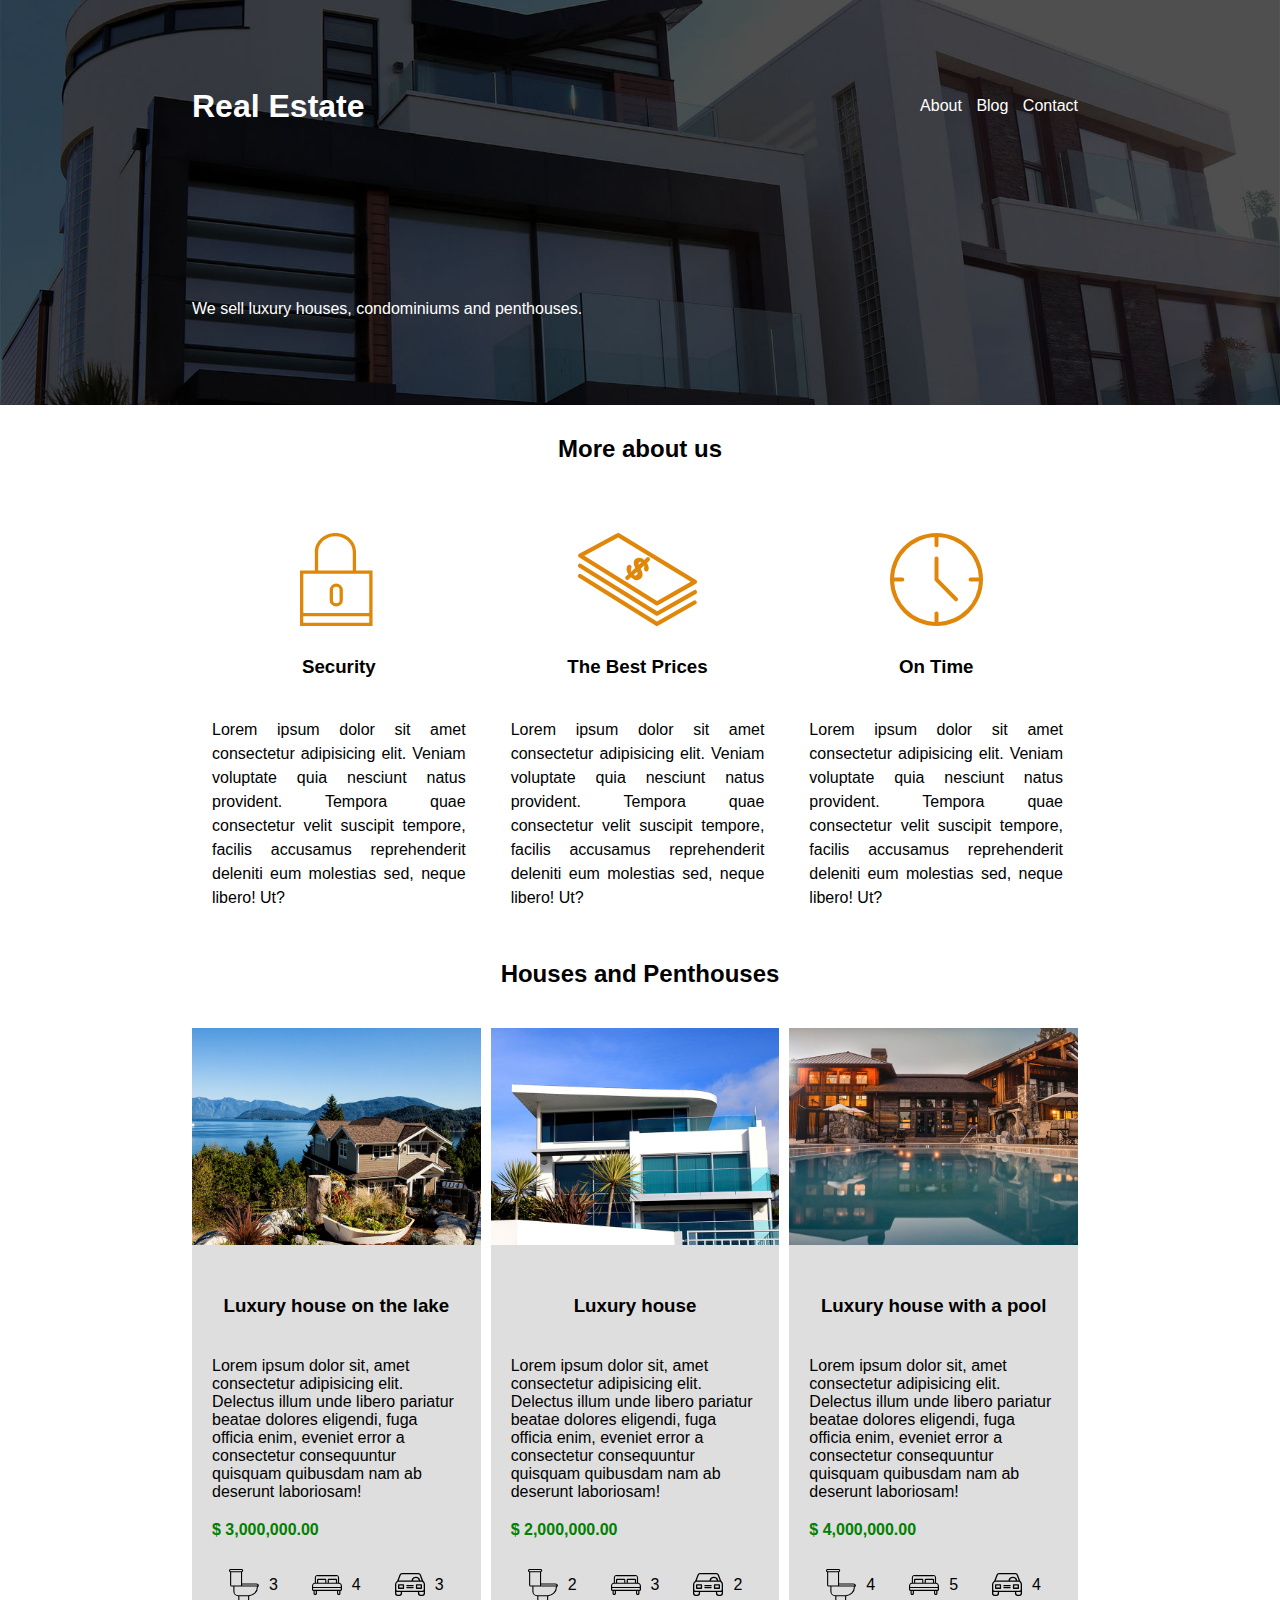
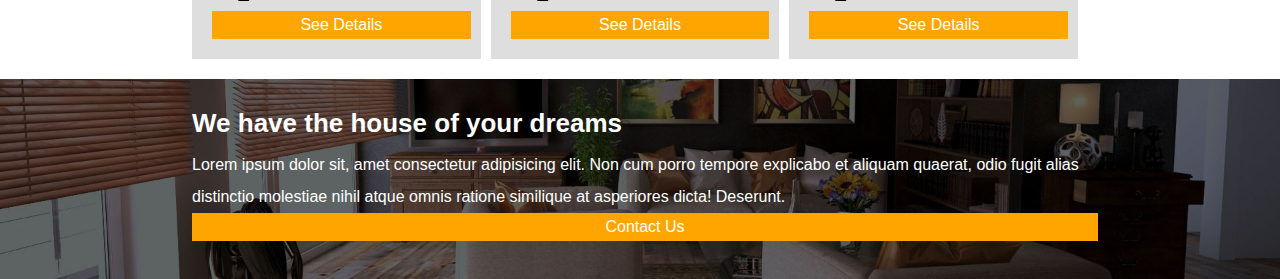
<file: index.html>
<!DOCTYPE html>
<html lang="en">
<head>
    <meta charset="UTF-8">
    <meta name="viewport" content="width=device-width, initial-scale=1.0">
    <link rel="stylesheet" href="styles/mystyles.css">
    <title>Index</title>
</head>
<body>
    <header class="header-container">
        <div class="header-flex container">
            <div class="header-bar">
                <a href="index.html"><h1>Real Estate</h1></a>

                <div class="mobile-menu">
                    <a href="#navigation">
                        <img class="bars" src="img/bars.svg" alt="hamburger menu">
                    </a>
                </div>
                <nav id="navigation" class="menu">
                    <a href="about.html">About</a>
                    <a href="blog.html">Blog</a>
                    <a href="contact.html">Contact</a>
                </nav>
            </div>

            <div class="header-text">
                <p>We sell luxury houses, condominiums and penthouses.</p>
            </div>
        </div>
    </header>

    <main>
        <h2>More about us</h2>
        <div class="about-us-container container">
            <div class="about-item">
                <img src="/img/icon1.svg" alt="img icon 1 svg">
                <h3>Security</h3>
                <p>Lorem ipsum dolor sit amet consectetur adipisicing elit. Veniam voluptate quia nesciunt natus provident. Tempora quae consectetur velit suscipit tempore, facilis accusamus reprehenderit deleniti eum molestias sed, neque libero! Ut?</p>
            </div>
            <div class="about-item">
                <img src="/img/icon2.svg" alt="img icon 2 svg">
                <h3>The Best Prices</h3>
                <p>Lorem ipsum dolor sit amet consectetur adipisicing elit. Veniam voluptate quia nesciunt natus provident. Tempora quae consectetur velit suscipit tempore, facilis accusamus reprehenderit deleniti eum molestias sed, neque libero! Ut?</p>
            </div>
            <div class="about-item">
                <img src="/img/icon3.svg" alt="img icon 3 svg">
                <h3>On Time</h3>
                <p>Lorem ipsum dolor sit amet consectetur adipisicing elit. Veniam voluptate quia nesciunt natus provident. Tempora quae consectetur velit suscipit tempore, facilis accusamus reprehenderit deleniti eum molestias sed, neque libero! Ut?</p>
            </div>
        </div>

        <h2>Houses and Penthouses</h2>
        <div class="about-us-container container">
            <div class="an-item">
                <div class="an-item-img ">
                    <img src="/img/announcement1.jpg" alt="img announcement 1">
                </div>
                <div class="an-item-text">
                    <h3>Luxury house on the lake</h3>
                    <p>Lorem ipsum dolor sit, amet consectetur adipisicing elit. Delectus illum unde libero pariatur beatae dolores eligendi, fuga officia enim, eveniet error a consectetur consequuntur quisquam quibusdam nam ab deserunt laboriosam!
                    </p>
                    <p class="price">$ 3,000,000.00</p>
                    <ul>
                        <li class="icons">
                            <img src="/img/icon_wc.svg" alt="img icon wc">
                            <p>3</p>
                        </li>
                        <li class="icons">
                            <img src="/img/icon_room.svg" alt="img icon room">
                            <p>4</p>
                        </li>
                        <li class="icons">
                            <img src="/img/icon_parking.svg" alt="img icon parking">
                            <p>3</p>
                        </li>
                    </ul>
                    <a class="btn-details" href="#">See Details</a>
                </div>
            </div>
            <div class="an-item">
                <div class="an-item-img">
                    <img src="/img/announcement2.jpg" alt="img announcement 2">
                </div>
                <div class="an-item-text">
                    <h3>Luxury house</h3>
                    <p>Lorem ipsum dolor sit, amet consectetur adipisicing elit. Delectus illum unde libero pariatur beatae dolores eligendi, fuga officia enim, eveniet error a consectetur consequuntur quisquam quibusdam nam ab deserunt laboriosam!
                    </p>
                    <p class="price">$ 2,000,000.00</p>
                    <ul>
                        <li class="icons">
                            <img src="/img/icon_wc.svg" alt="img icon wc">
                            <p>2</p>
                        </li>
                        <li class="icons">
                            <img src="/img/icon_room.svg" alt="img icon room">
                            <p>3</p>
                        </li>
                        <li class="icons">
                            <img src="/img/icon_parking.svg" alt="img icon parking">
                            <p>2</p>
                        </li>
                    </ul>
                    <a class="btn-details" href="#">See Details</a>
                </div>
            </div>
            <div class="an-item">
                <div class="an-item-img">
                    <img src="/img/announcement3.jpg" alt="img announcement 3">
                </div>
                <div class="an-item-text">
                    <h3>Luxury house with a pool</h3>
                    <p>Lorem ipsum dolor sit, amet consectetur adipisicing elit. Delectus illum unde libero pariatur beatae dolores eligendi, fuga officia enim, eveniet error a consectetur consequuntur quisquam quibusdam nam ab deserunt laboriosam!
                    </p>
                    <p class="price">$ 4,000,000.00</p>
                    <ul>
                        <li class="icons">
                            <img src="/img/icon_wc.svg" alt="img icon wc">
                            <p>4</p>
                        </li>
                        <li class="icons">
                            <img src="/img/icon_room.svg" alt="img icon room">
                            <p>5</p>
                        </li>
                        <li class="icons">
                            <img src="/img/icon_parking.svg" alt="img icon parking">
                            <p>4</p>
                        </li>
                    </ul>
                    <a class="btn-details" href="#">See Details</a>
                </div>
            </div>
        </div>
    </main>
    <footer class="footer-container">
        <div class="container">
            <p class="title">We have the house of your dreams</p>
            <p class="description">Lorem ipsum dolor sit, amet consectetur adipisicing elit. Non cum porro tempore explicabo et aliquam quaerat, odio fugit alias distinctio molestiae nihil atque omnis ratione similique at asperiores dicta! Deserunt.</p>
            <a class="btn-details" href="contact.html">Contact Us</a>
        </div>
    </footer>
</body>
</html>
</file>
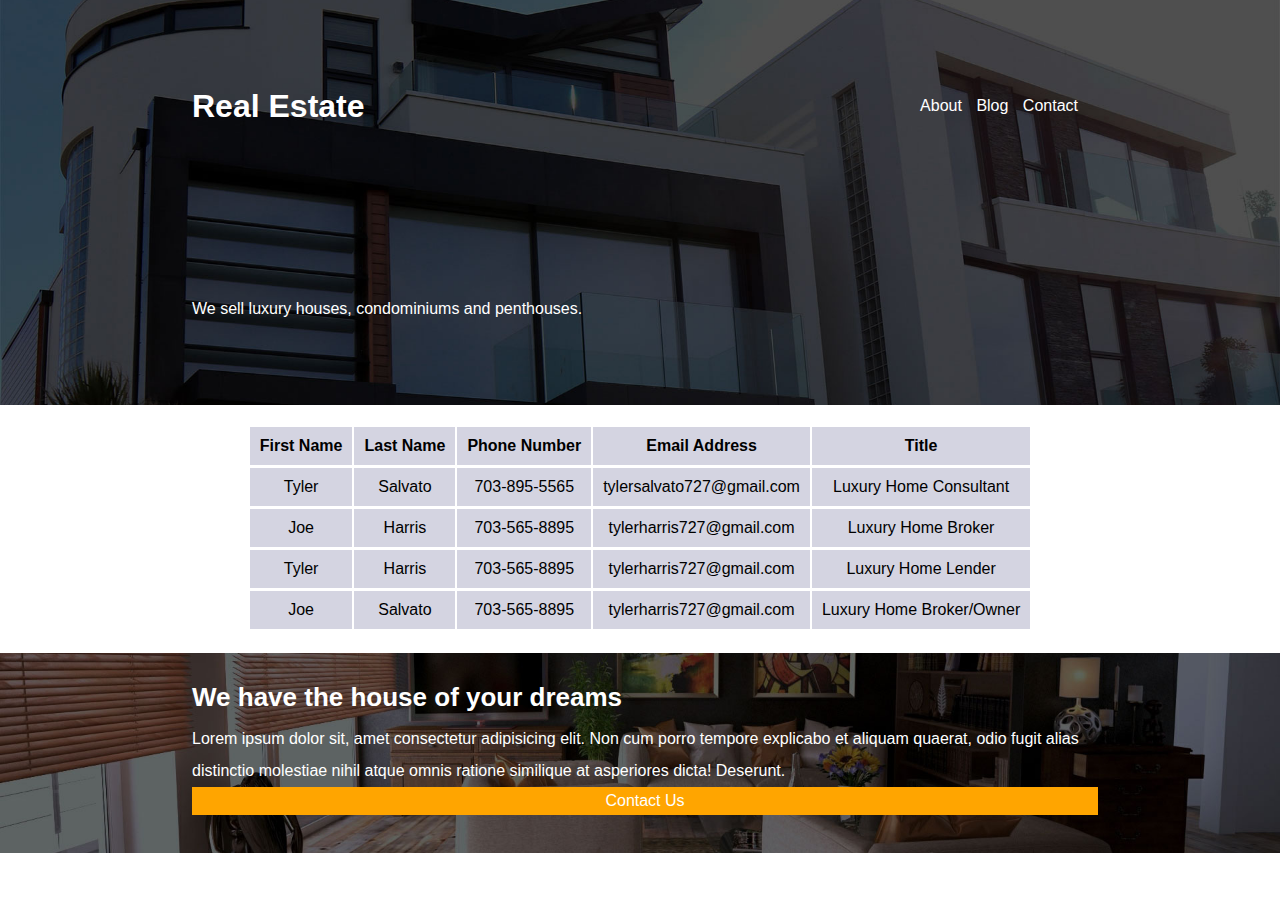
<file: about.html>
<!DOCTYPE html>
<html lang="en">
<head>
    <meta charset="UTF-8">
    <meta name="viewport" content="width=device-width, initial-scale=1.0">
    <link rel="stylesheet" href="styles/mystyles.css">
    <title>About</title>
</head>
<body>
    <header class="header-container">
        <div class="header-flex container">
            <div class="header-bar">
                <a href="index.html"><h1>Real Estate</h1></a>

                <nav>
                    <a href="about.html">About</a>
                    <a href="blog.html">Blog</a>
                    <a href="contact.html">Contact</a>
                </nav>
            </div>

            <div class="header-text">
                <p>We sell luxury houses, condominiums and penthouses.</p>
            </div>
        </div>
    </header>
    <main>
        <!-- create a table-->
        <table>
            <thead>
                <tr>
                    <th>First Name</th>
                    <th>Last Name</th>
                    <th>Phone Number</th>
                    <th>Email Address</th>
                    <th>Title</th>
                </tr>
            </thead>
            <tbody>
                <tr>
                    <td>Tyler</td>
                    <td>Salvato</td>
                    <td>703-895-5565</td>
                    <td>tylersalvato727@gmail.com</td>
                    <td>Luxury Home Consultant</td>
                </tr>
                <tr>
                    <td>Joe</td>
                    <td>Harris</td>
                    <td>703-565-8895</td>
                    <td>tylerharris727@gmail.com</td>
                    <td>Luxury Home Broker</td>
                </tr>
                <tr>
                    <td>Tyler</td>
                    <td>Harris</td>
                    <td>703-565-8895</td>
                    <td>tylerharris727@gmail.com</td>
                    <td>Luxury Home Lender</td>
                </tr>
                <tr>
                    <td>Joe</td>
                    <td>Salvato</td>
                    <td>703-565-8895</td>
                    <td>tylerharris727@gmail.com</td>
                    <td>Luxury Home Broker/Owner</td>
                </tr>
            </tbody>
        </table>
    </main>
    <footer class="footer-container">
        <div class="container">
            <p class="title">We have the house of your dreams</p>
            <p class="description">Lorem ipsum dolor sit, amet consectetur adipisicing elit. Non cum porro tempore explicabo et aliquam quaerat, odio fugit alias distinctio molestiae nihil atque omnis ratione similique at asperiores dicta! Deserunt.</p>
            <a class="btn-details" href="contact.html">Contact Us</a>
        </div>
    </footer>
    
</body>
</html>
</file>
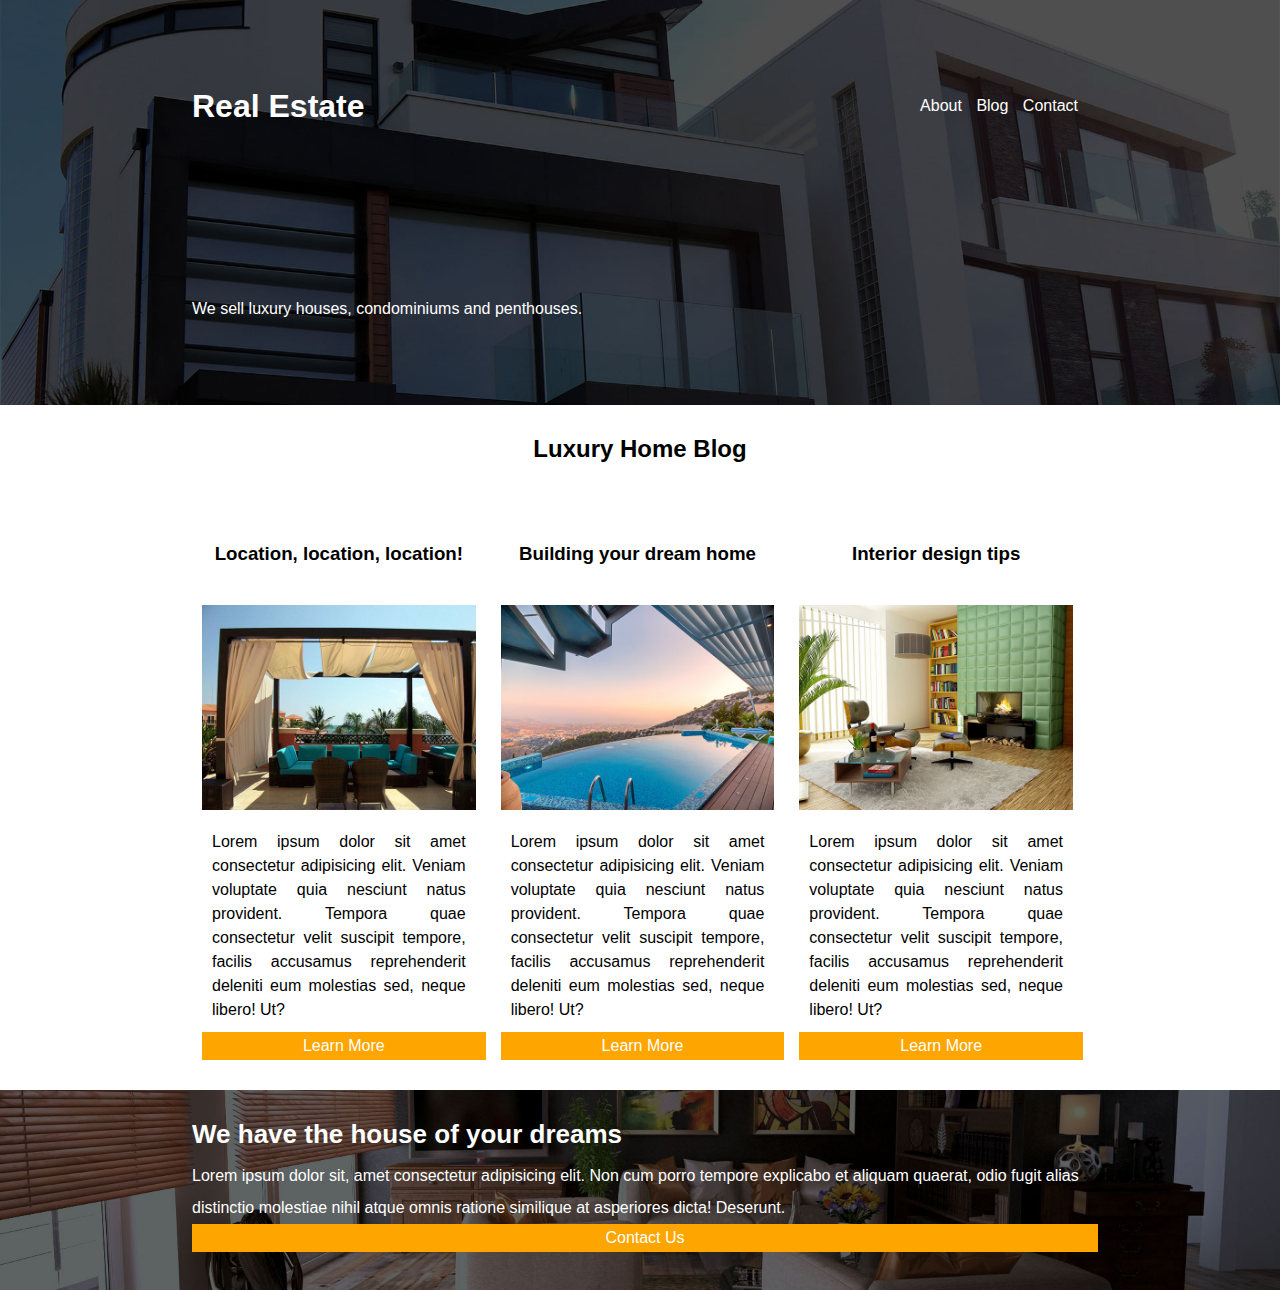
<file: blog.html>
<!DOCTYPE html>
<html lang="en">
<head>
    <meta charset="UTF-8">
    <meta name="viewport" content="width=device-width, initial-scale=1.0">
    <link rel="stylesheet" href="styles/mystyles.css">
    <title>Blog</title>
</head>
<body>
    <header class="header-container">
        <div class="header-flex container">
            <div class="header-bar">
                <a href="index.html"><h1>Real Estate</h1></a>

                <nav>
                    <a href="about.html">About</a>
                    <a href="blog.html">Blog</a>
                    <a href="contact.html">Contact</a>
                </nav>
            </div>

            <div class="header-text">
                <p>We sell luxury houses, condominiums and penthouses.</p>
            </div>
        </div>
    </header>

    <main>
        <h2>Luxury Home Blog</h2>
        <div class="about-us-container container">
            <div class="about-item">
                <h3>Location, location, location!</h3>
                <img src="/img/blog1.jpg" alt="img blog 1 jpg">
                <p>Lorem ipsum dolor sit amet consectetur adipisicing elit. Veniam voluptate quia nesciunt natus provident. Tempora quae consectetur velit suscipit tempore, facilis accusamus reprehenderit deleniti eum molestias sed, neque libero! Ut?</p>
                <a class="btn-details" href="#">Learn More</a>
            </div>
            <div class="about-item">
                <h3>Building your dream home</h3>
                <img src="/img/blog2.jpg" alt="img blog 2 jpg">
                <p>Lorem ipsum dolor sit amet consectetur adipisicing elit. Veniam voluptate quia nesciunt natus provident. Tempora quae consectetur velit suscipit tempore, facilis accusamus reprehenderit deleniti eum molestias sed, neque libero! Ut?</p>
                <a class="btn-details" href="#">Learn More</a>
            </div>
            <div class="about-item">
                <h3>Interior design tips</h3>
                <img src="/img/blog3.jpg" alt="img blog 3 jpg">
                <p>Lorem ipsum dolor sit amet consectetur adipisicing elit. Veniam voluptate quia nesciunt natus provident. Tempora quae consectetur velit suscipit tempore, facilis accusamus reprehenderit deleniti eum molestias sed, neque libero! Ut?</p>
                <a class="btn-details" href="#">Learn More</a>
            </div>
        </div>
    </main>

    <footer class="footer-container">
        <div class="container">
            <p class="title">We have the house of your dreams</p>
            <p class="description">Lorem ipsum dolor sit, amet consectetur adipisicing elit. Non cum porro tempore explicabo et aliquam quaerat, odio fugit alias distinctio molestiae nihil atque omnis ratione similique at asperiores dicta! Deserunt.</p>
            <a class="btn-details" href="contact.html">Contact Us</a>
        </div>
    </footer>
    
</body>
</html>
</file>
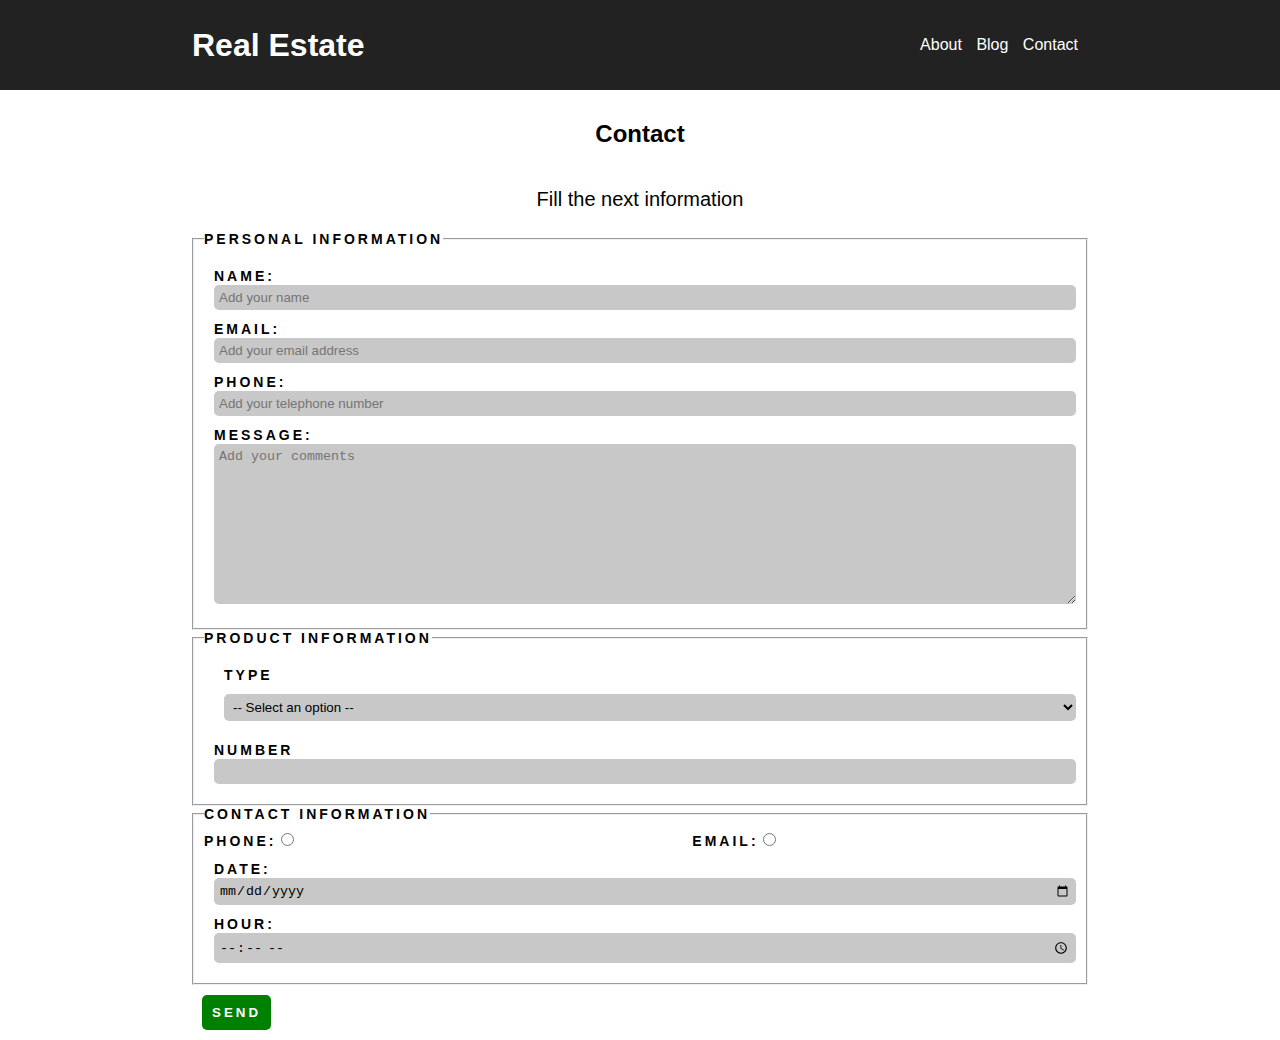
<file: contact.html>
<!DOCTYPE html>
<html lang="en">
<head>
    <meta charset="UTF-8">
    <meta name="viewport" content="width=device-width, initial-scale=1.0">
    <link rel="stylesheet" href="styles/mystyles.css">
    <title>Contact</title>
</head>
<body>
        <header class="contact-header">
            <div class="header-flex container">
                <div class="header-bar">
                    <a href="index.html"><h1>Real Estate</h1></a>
    
                    <nav class="menu">
                        <a href="about.html">About</a>
                        <a href="blog.html">Blog</a>
                        <a href="contact.html">Contact</a>
                    </nav>
                </div>
                </div>
            </div>
        </header>
        <main class="container">
            <h2>Contact</h2>
            <p class="form-details">Fill the next information</p>

            <div>
                <fieldset>
                    <legend>Personal information</legend>
                    <div class="form-control">
                        <label>Name:</label>
                        <input type="text" placeholder="Add your name">
                    </div>
                    <div class="form-control">
                        <label>Email:</label>
                        <input type="email" placeholder="Add your email address">
                    </div>
                    <div class="form-control">
                        <label>Phone:</label>
                        <input type="tel" placeholder="Add your telephone number">
                    </div>
                    <div class="form-control">
                        <label>Message:</label>
                        <textarea name="" id="" cols="30" rows="10" placeholder="Add your comments"></textarea>
                    </div>
                    
                </fieldset>
            </div>
        <div>
            <fieldset>
                <legend>Product Information</legend>
                <div class="form-control">
                    <Label class="form-control">Type</Label>
                    <select class="form-control">
                        <option value="option 1">-- Select an option --</option>
                        <option value="option 2">-- Option 2 --</option>
                        <option value="option 3">-- Option 3 --</option>
                    </select>
                </div>
                <div class="form-control">
                    <label>Number</label>
                    <input type="number">
                </div>
            </fieldset>
        </div>
        <div>
            <fieldset>
                <legend>Contact information</legend>
            <div class="two-columns">
                <div>
                    <label>Phone:</label>
                    <input type="radio" placeholder="Add your telephone number">
                </div>
                <div>
                    <label>Email:</label>
                    <input type="radio" placeholder="Add your email address">
                </div>
            </div>
                <div class="form-control">
                    <label>Date:</label>
                    <input type="date" placeholder="dd/mm/yyyy">
                </div>
                <div class="form-control">
                    <label>Hour:</label>
                    <input type="time">
                </div>
            </fieldset>
        </div>
        <button class="btn-form">Send</button>

        </main>
</body>
</html>
</file>
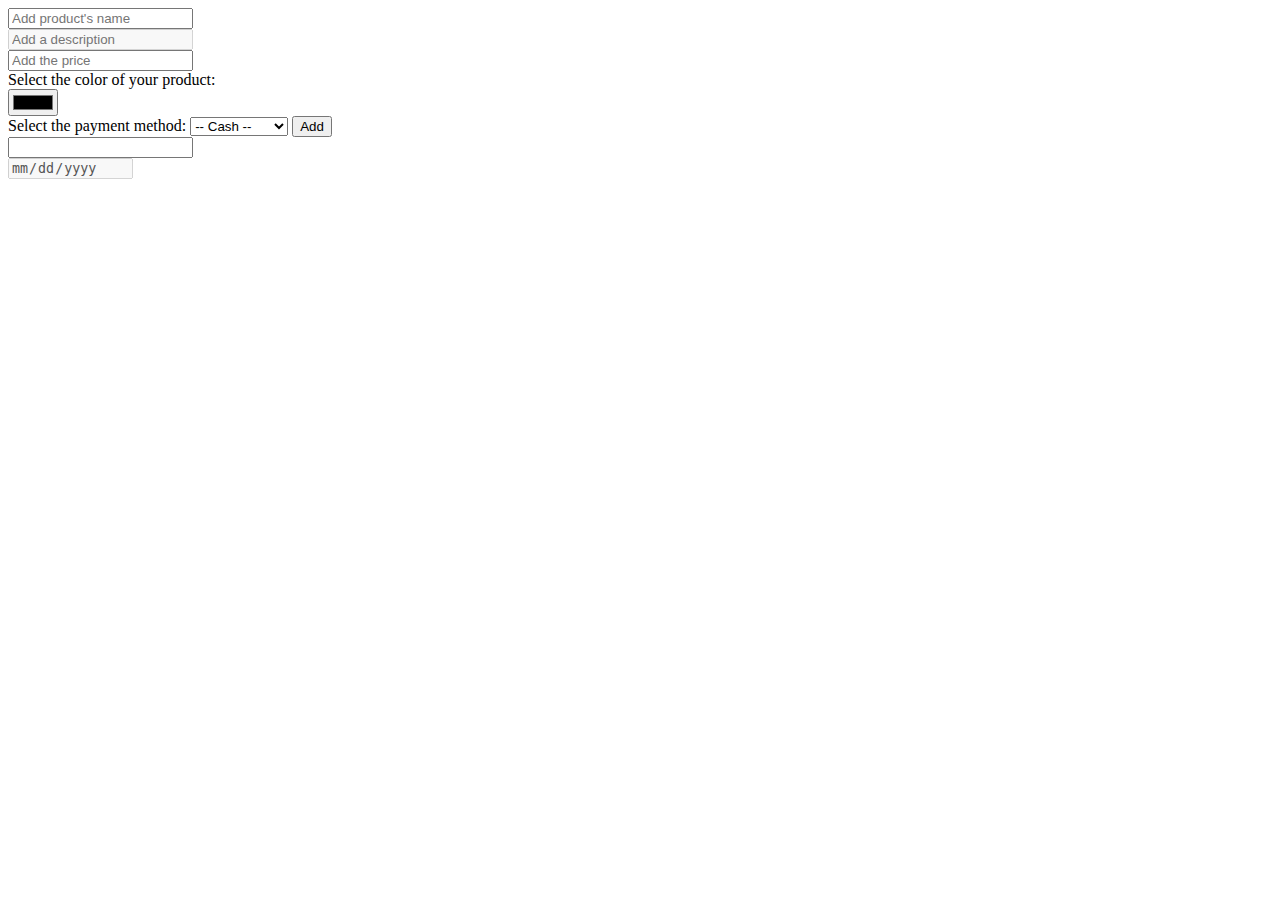
<file: form.html>
<!DOCTYPE html>
<html lang="en">
<head>
    <meta charset="UTF-8">
    <meta name="viewport" content="width=device-width, initial-scale=1.0">
    <title>Form</title>
    <style>
        .input-control{
            display: block;
        }
    </style>
</head>
<body>
    <form>
        <input type="text" class="input-control" placeholder="Add product's name">
        <input type="text" class="input-control" placeholder="Add a description" disabled>
        <input type="number" class="input-control" placeholder="Add the price">
        Select the color of your product:
        <input type="color" class="input-control" required>
        <label>Select the payment method: </label>
        <select>
        <option value="option 1">-- Cash --</option>
        <option value="option 2">-- Option 2 --</option>
        <option value="option 3">-- Option 3 --</option>
    </select>
    <button>Add</button>
    <input type="password" class="input-control" required>
    <input type="date" class="input-control" disabled> 
    </form>
</body>
</html>
</file>
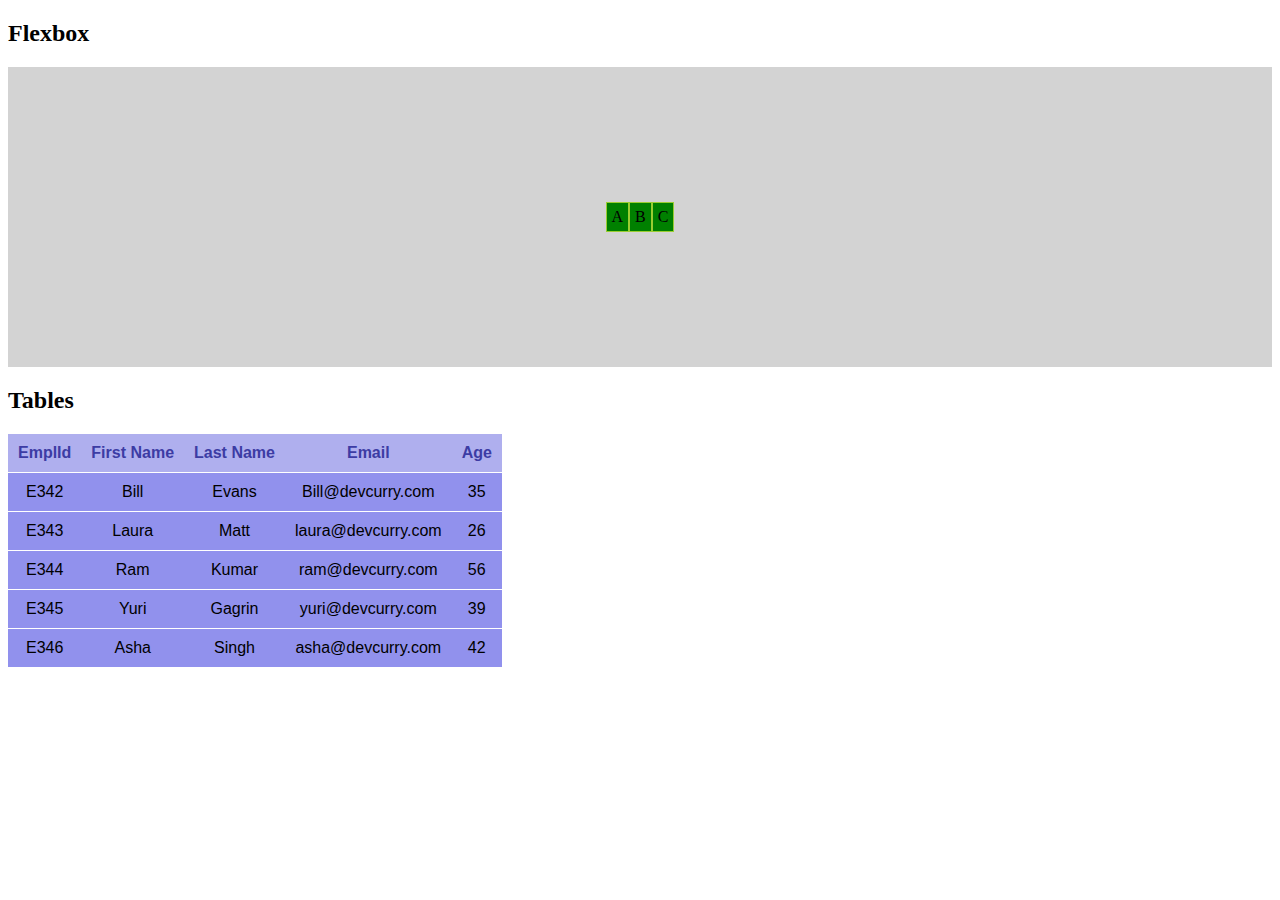
<file: practice.html>
<!DOCTYPE html>
<html lang="en">
<head>
    <meta charset="UTF-8">
    <meta name="viewport" content="width=device-width, initial-scale=1.0">
    <title>Document</title>
    <style>
        body{
            background-color: gray;

        }
        
        .flex-container{
            display: flex;
            flex-direction: column;
            height: 300px;
            background-color: lightgray;

        }
        .flex-child{
            background-color: green;
            border: 1px solid yellowgreen;
            padding: 5px;
        }

        @media(min-width:768px){
            body{
                background-color: white;
            }
        .flex-container{
            flex-direction: row;
            justify-content: center;
            align-items: center;
        }
    }

        table,th,td{
            font-family: arial;
            border-bottom: 1px solid white;
            border-collapse: collapse;
        }
        th,td{
            color: black;
            background-color: rgb(145, 145, 237);
            padding: 10px;
            text-align: center;
        }
        .error{
            background-color: rgb(213, 126, 126);
            color: rgb(114, 10, 10);
        }
        .top{
            background-color: rgba(111, 111, 225, 0.556);
            color: rgb(60, 60, 164);
        }
    </style>
</head>
<body>
    <h2>Flexbox</h2>
    <div class="flex-container">
        <div class="flex-child">
            A 
        </div>
        <div class="flex-child">
            B 
        </div>
        <div class="flex-child">
            C 
        </div>
    </div>

    <h2>Tables</h2>

    <table>
        <thead>
            <tr>
                <th class="top">EmplId</th>
                <th class="top">First Name</th>
                <th class="top">Last Name</th>
                <th class="top">Email</th>
                <th class="top">Age</th>
            </tr>
        </thead>
        <tbody>
            <tr>
                <td>E342</td>
                <td>Bill</td>
                <td>Evans</td>
                <td>Bill@devcurry.com</td>
                <td>35</td>
                
            </tr>
            <tr>
                <td>E343</td>
                <td>Laura</td>
                <td>Matt</td>
                <td>laura@devcurry.com</td>
                <td>26</td>
            </tr>
            <tr>
                <td>E344</td>
                <td>Ram</td>
                <td>Kumar</td>
                <td>ram@devcurry.com</td>
                <td>56</td>
            </tr>
            <tr>
                <td>E345</td>
                <td>Yuri</td>
                <td>Gagrin</td>
                <td>yuri@devcurry.com</td>
                <td>39</td>
            </tr>
            <tr>
                <td>E346</td>
                <td>Asha</td>
                <td>Singh</td>
                <td>asha@devcurry.com</td>
                <td>42</td>
            </tr>
        </tbody>
    </table>

</body>
</html>
</file>
<file: styles/mystyles.css>
/*global*/

*{
    padding: 0;
    margin: 0;
}
body{
    font-family: arial;
}
a{
    text-decoration: none;
}
h2,h3{
    text-align: center;
    padding-bottom: 20px;
    padding-top: 10px;
    margin: 20px auto;
}
img{
    max-width: 100%;
}

/*utilities*/

.container{
    width: 70%; /*desktop view*/
    margin-left: auto;
    margin-right: auto;
}
@media(max-width:768px){
    .container{
        width: 90%; /*mobile view*/
    }
}


.two-columns{
    display: flex;
    justify-content: space-between;
    margin-right: 300px;

}

/*header*/

.header-container{
    background-image: url(../img/header.jpg);
    height: 45vh;
    background-position: center center;
    background-size: cover;
}
.header-flex{
    display: flex;
    flex-direction: column;
    justify-content: space-around;
    height: 45vh;

}
.header-bar{
    display: flex;
    justify-content: space-between;
    align-items: center;
}
.header-bar a{
    color: white;
    margin-right: 10px;
}
.header-text{
    color: white;
}

/*mobile menu*/
.mobile-menu{
    display: none; /*desktop view*/

}
.bars{
    width: 20px;
}
@media(max-width:768px){
    /*mobile view*/

    .mobile-menu{
        display: block; 
    }
    nav#navigation{
        display: none;
        
    }

}

#navigation:target{
    display: block;
    display: flex;
        flex-direction: column;
}

/*about-us-container*/

.about-us-container{
    display: flex;
    max-width: 100%;
}
@media(max-width:768px){
    .about-us-container{
        flex-direction: column;
    }
}
.about-item{
    padding: 10px;
    margin-right: 5px;
}
.about-item p{
    text-align: justify;
    line-height: 1.5;
    margin: 10px;
}
.about-item img{
    display: block;
    margin: 20px auto;
}

/*styles*/

.flex-container{
    display: flex;
    flex-direction: row;
    justify-content: center;
    align-items: center;
    height: 300px;
    background-color: lightgray;
}
.flex-child{
    background-color: green;
    border: 1px solid yellowgreen;
    padding: 5px;
}

/*announcements*/

.an-item{
    background-color: #dedede;
    display: flex;
    flex-direction: column;
    margin-right: 10px;
}
@media(max-width:768px){
    .an-item{
        margin-bottom: 10px;
    }
}
.an-item-img{
    display: flex;
    flex-direction: column;
}
.an-item-text{
    padding: 20px;
}
.price{
    color: green;
    font-weight: 700;
    margin: 20px 0;
}
ul{
    display: flex;
    flex-direction: row;
    justify-content: flex-start;
}
ul li{
    list-style-type: none;
}
.icons{
    display: flex;
    align-items: center;
    margin: 10px auto;
}
.icons img{
    width: 30px;
    margin-right: 10px;
}
.btn-details{
    display: block;
    color: white;
    background-color: orange;
    padding: 5px;
    width: 100%;
    text-align: center;
}

/*footer*/

.footer-container{
    background-image: url(../img/encuentra.jpg);
    height: 20vh;
    background-position: center center;
    background-size: cover;
    display: flex;
    flex-direction:column;
    justify-content: center;
    margin-top: 20px;
    padding-bottom: 20px;
}
.title{
    font-weight: 700;
    font-size: 26px;
    color: white;
    align-items: center;
    justify-content: center;
    line-height: 2;
}
.description{
    color: white;
    line-height: 2;
}

/*contact*/

.contact-header{
    background-color: #222222;
}
.contact-header .header-flex{
    height: 10vh;
}

.form-control{
    margin: 10px;
}

.form-control input, .form-control textarea, .form-control select{
    width: 100%;
    background-color: rgb(200, 200, 200);
    border: none;
    padding: 5px;
    border-radius: 5px;
}

label, legend{
    text-transform: uppercase;
    letter-spacing: 3px;
    font-size: 14px;
    font-weight: 700;
}

fieldset{
    padding: 10px;
}

.btn-form{
    background-color: green;
    color: white;
    padding: 10px;
    margin: 10px;
    letter-spacing: 3px;
    text-transform: uppercase;
    font-weight: 700;
    border: none;
    border-radius: 5px;
}

.form-details{
    text-align: center;
    font-size: 20px;
    margin: 20px auto;

}

/*About*/

table,th,td{
    font-family: arial;
    border-bottom: 1px solid white;
    margin-left: auto;
    margin-right: auto;
    padding-top: 20px;
}
th,td{
    color: black;
    background-color: rgb(212, 212, 225);
    padding: 10px;
    text-align: center;
}
</file>
